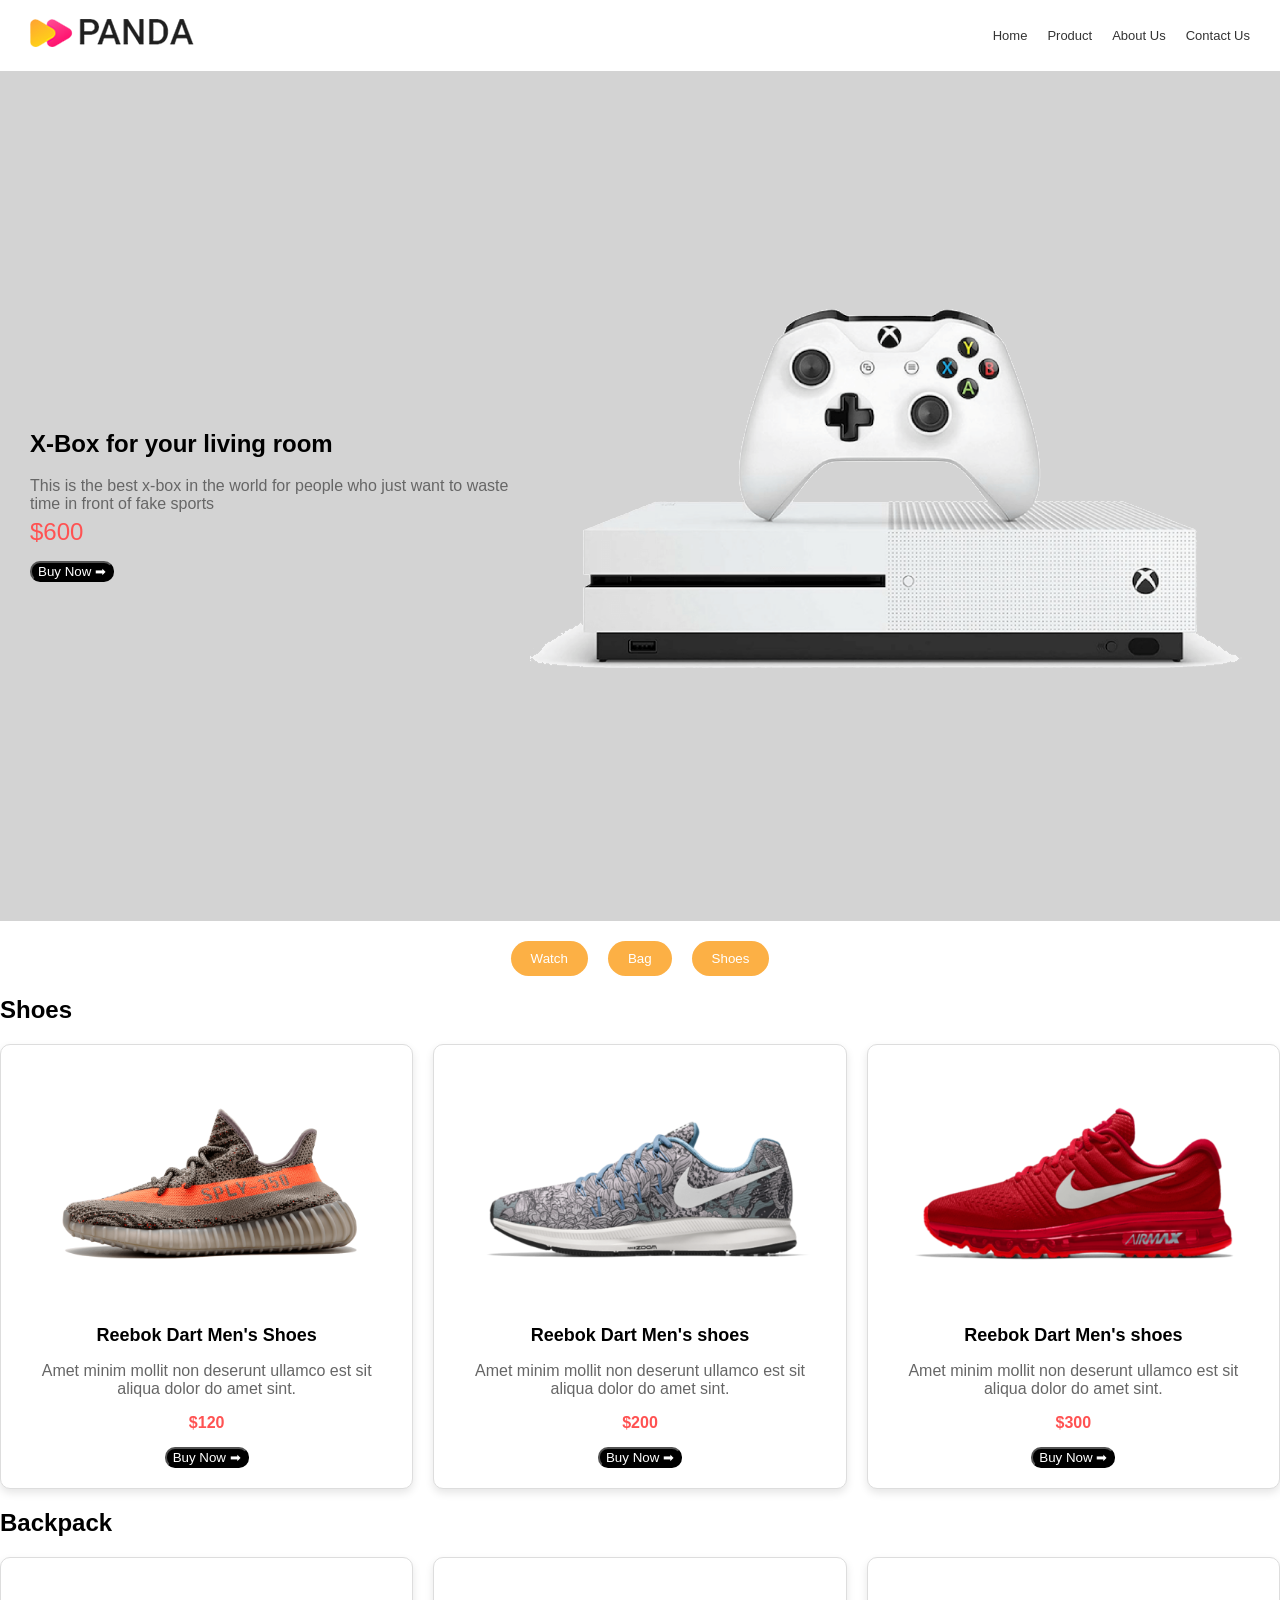
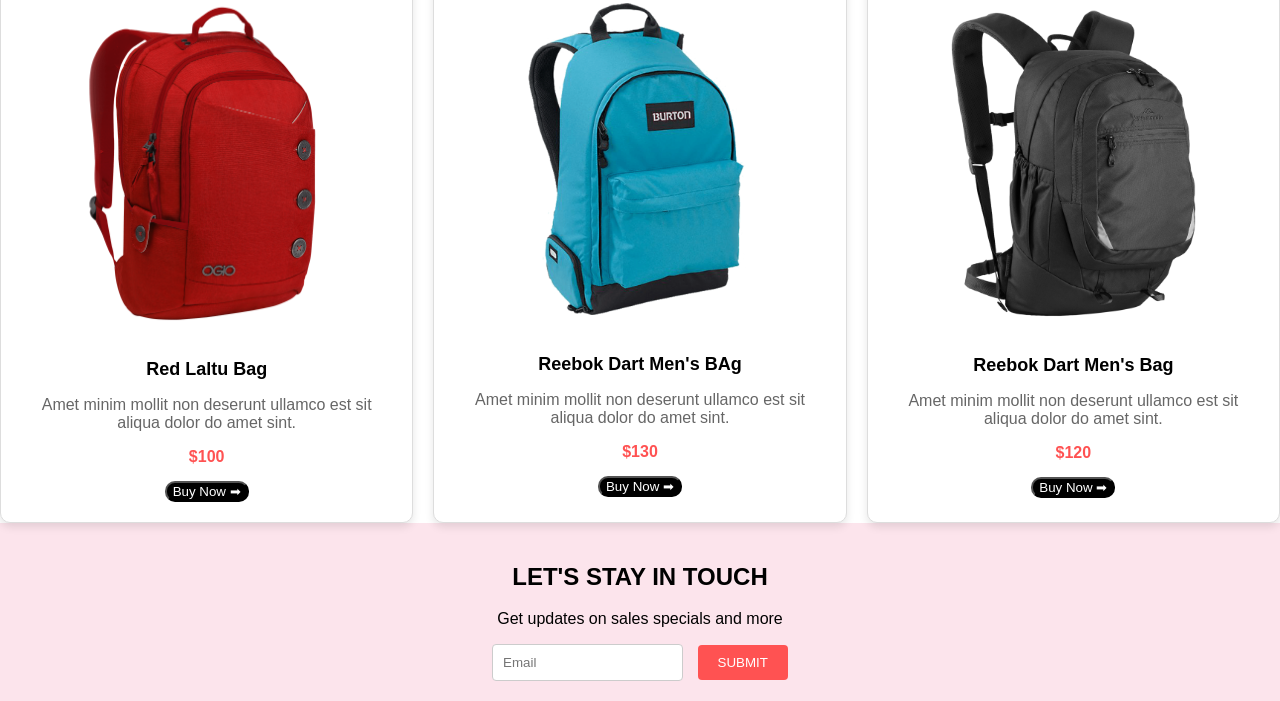
<file: e commerce/index.html>
<!DOCTYPE html>
<html lang="en">
<head>
    <meta charset="UTF-8">
    <meta name="viewport" content="width=device-width, initial-scale=1.0">
    <title>Panda E-commerce</title>
    <link rel="stylesheet" href="index.css">
</head>
<body>
    <header>
        <div class="logo"> <img src="logo.png" alt=""></div>
        <nav>
            <ul>
                <li><a href="#">Home</a></li>
                <li><a href="#">Product</a></li>
                <li><a href="#">About Us</a></li>
                <li><a href="#">Contact Us</a></li>
            </ul>
        </nav>
    </header>
    <section class="hero">
        <div class="hero-content">
            <h1>X-Box for your living room </h1>
            <p>This is the best x-box in the world for people who just want to waste time in front of fake  sports</p>
            <p class="price">$600</p>
            <button>Buy Now ➡</button>
        </div>
        <img src="xbox.png" alt="">
    </section>
    <section class="categories">
        <button>Watch</button>
        <button>Bag</button>
        <button>Shoes</button>
    </section>
    <section class="products-1">
        <h2>Shoes</h2>
        <div class="product-grid">
            <div class="product">
                <img src="shoe-1.png" alt="Shoe">
                <h3>Reebok Dart Men's Shoes</h3>
                <p>Amet minim mollit non deserunt ullamco est sit aliqua dolor do amet sint.</p>
                <p class="price">$120</p>
                <button>Buy Now ➡</button>
            </div>
            <div class="product">
                <img src="shoe-2.png" alt="Shoe">
                <h3>Reebok Dart Men's shoes</h3>
                <p>Amet minim mollit non deserunt ullamco est sit aliqua dolor do amet sint.</p>
                <p class="price">$200</p>
                <button>Buy Now ➡</button>
            </div>
            <div class="product">
                <img src="shoe-3.png" alt="Shoe">
                <h3>Reebok Dart Men's shoes</h3>
                <p>Amet minim mollit non deserunt ullamco est sit aliqua dolor do amet sint.</p>
                <p class="price">$300</p>
                <button>Buy Now ➡</button>
            </div>
        </div>
    </section>
    <section class="products-2">
        <h2>Backpack</h2>
        <div class="product-grid">
            <div class="product">
                <img src="bag-1.png" alt="back">
                <h3>Red Laltu Bag</h3>
                <p>Amet minim mollit non deserunt ullamco est sit aliqua dolor do amet sint.</p>
                <p class="price">$100</p>
                <button>Buy Now ➡</button>
            </div>
            <div class="product">
                <img src="bag-2.png" alt="back">
                <h3>Reebok Dart Men's BAg</h3>
                <p>Amet minim mollit non deserunt ullamco est sit aliqua dolor do amet sint.</p>
                <p class="price">$130</p>
                <button>Buy Now ➡</button>
            </div>
            <div class="product">
                <img src="bag-3.png" alt="back">
                <h3>Reebok Dart Men's Bag</h3>
                <p>Amet minim mollit non deserunt ullamco est sit aliqua dolor do amet sint.</p>
                <p class="price">$120</p>
                <button>Buy Now ➡</button>
            </div>
        </div>
    </section>
    <section class="newsletter">
        <h2>LET'S STAY IN TOUCH</h2>
        <p>Get updates on sales specials and more</p>
        <input type="email" placeholder="Email">
        <button>SUBMIT</button>
    </section>
</body>
</html>
</file>
<file: e commerce/index.css>
body {
    font-family: 'Roboto', sans-serif;
    margin: 0;
    padding: 0;
    box-sizing: border-box;
}

header {
    display: flex;
    justify-content: space-between;
    align-items: center;
    padding: 15px 30px;
    background-color: #fff;
    box-shadow: 0 2px 5px rgba(0, 0, 0, 0.1);
}

header .logo {
    font-size: 24px;
    font-weight: 700;
    color: #FF5252;
}

nav ul {
    display: flex;
    list-style: none;
    gap: 20px;
    font-size: small;
}

nav ul li a {
    text-decoration: none;
    color: #333;
    font-weight: 500;
}

.hero {
    display: flex;
    justify-content: space-between;
    align-items: center;
    background-color:lightgray;
    padding: 40px 30px;
}}

.hero-content h1 {
    font-size: 32px;
    margin-bottom: 10px;
}

.hero-content p {
    margin: 5px 0;
    color: #666;
}

.hero-content .price {
    color: #FF5252;
    font-size: 24px;
    margin-bottom: 15px;
}

.categories {
    display: flex;
    justify-content: center;
    gap: 20px;
    margin: 20px 0;
}

.categories button {
    background-color: #fcb045;
    border: none;
    padding: 10px 20px;
    border-radius: 25px;
    font-weight: 500;
    cursor: pointer;
    color: white;
    transition: 0.3s;
}

.categories button:hover {
    transform: scale(1.2);
}

.products {
    margin: 30px;
}

.product-grid {
    display: grid;
    grid-template-columns: repeat(auto-fit, minmax(250px, 1fr));
    gap: 20px;
}

.product {
    border: 1px solid #ddd;
    border-radius: 10px;
    padding: 20px;
    text-align: center;
    background-color: #fff;
    box-shadow: 0 4px 8px rgba(0,0,0,0.1);
}

.product img {
    max-width: 100%;
    height: auto;
    margin-bottom: 15px;
}

.product h3 {
    font-size: 18px;
    margin-bottom: 10px;
}

.product p {
    color: #666;
    margin-bottom: 10px;
}

.product .price {
    color: #FF5252;
    font-weight: 700;
    margin-bottom: 15px;
}

.newsletter {
    background-color: #fce4ec;
    text-align: center;
    padding: 20px;
}

.newsletter input {
    padding: 10px;
    margin-right: 10px;
    border-radius: 4px;
    border: 1px solid #ccc;
}

.newsletter button {
    background-color: #FF5252;
    color: white;
    border: none;
    padding: 10px 20px;
    border-radius: 4px;
    cursor: pointer;
}

button{
    background-color:black;
    border-radius: 10px;
    color:white;
    box-shadow: #999;
}
body :hover{
    color: red;
}
ul:hover{
    transition:0.3s;
    transform:scale(1.1);
}
</file>
